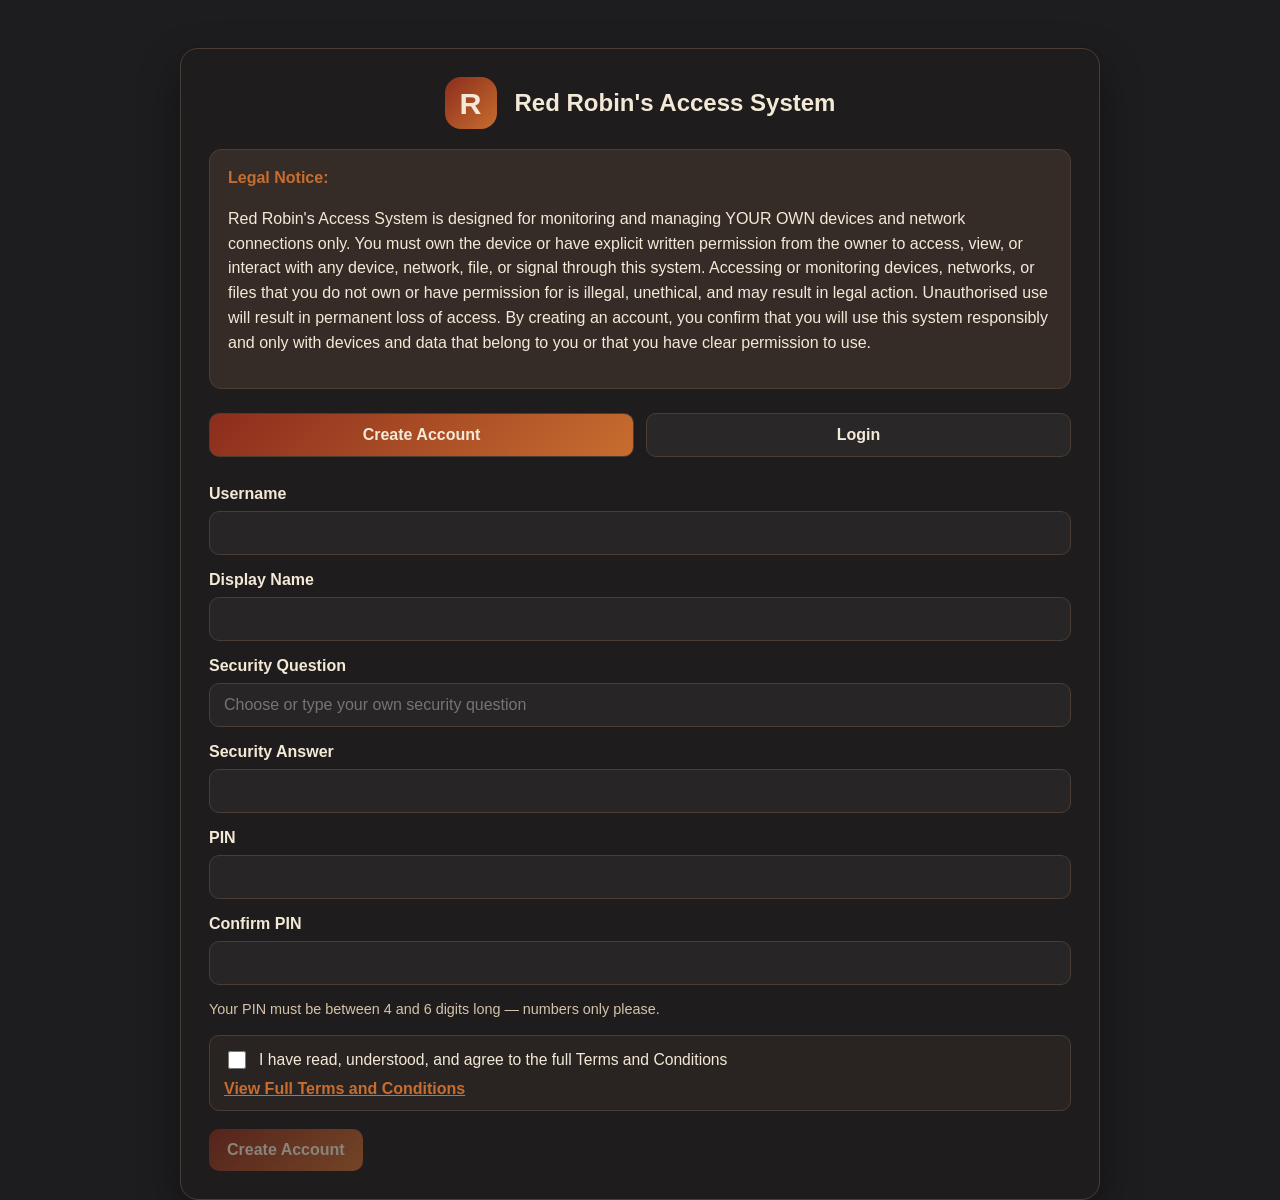
<file: index.html>
<!DOCTYPE html>
<html lang="en">
  <head>
    <meta charset="UTF-8" />
    <meta name="viewport" content="width=device-width, initial-scale=1.0" />
    <title>Red Robin's Access System</title>
    <link rel="stylesheet" href="styles.css" />
  </head>
  <body>
    <div id="app">
      <section id="authView" class="view active">
        <div class="auth-shell">
          <div class="brand-block">
            <div class="brand-mark">R</div>
            <h1>Red Robin's Access System</h1>
          </div>

          <div id="legalNotice" class="legal-notice">
            <strong>Legal Notice:</strong>
            <p>
              Red Robin's Access System is designed for monitoring and managing YOUR OWN devices and network connections only. You must own the device or have explicit written permission from the owner to access, view, or interact with any device, network, file, or signal through this system. Accessing or monitoring devices, networks, or files that you do not own or have permission for is illegal, unethical, and may result in legal action. Unauthorised use will result in permanent loss of access. By creating an account, you confirm that you will use this system responsibly and only with devices and data that belong to you or that you have clear permission to use.
            </p>
          </div>

          <div id="authTabs" class="auth-tabs">
            <button class="tab-button active" data-view="registerView">Create Account</button>
            <button class="tab-button" data-view="loginView">Login</button>
          </div>

          <div id="registerView" class="auth-panel active">
            <form id="registerForm" novalidate>
              <div class="form-row">
                <label for="regUsername">Username</label>
                <input id="regUsername" name="username" type="text" />
              </div>

              <div class="form-row">
                <label for="regDisplayName">Display Name</label>
                <input id="regDisplayName" name="displayName" type="text" />
              </div>

              <div class="form-row">
                <label for="regQuestion">Security Question</label>
                <input id="regQuestion" name="question" type="text" placeholder="Choose or type your own security question" />
              </div>

              <div class="form-row">
                <label for="regAnswer">Security Answer</label>
                <input id="regAnswer" name="answer" type="text" />
              </div>

              <div class="form-row">
                <label for="regPin">PIN</label>
                <input id="regPin" name="pin" type="password" inputmode="numeric" maxlength="6" pattern="\d*" />
              </div>

              <div class="form-row">
                <label for="regConfirmPin">Confirm PIN</label>
                <input id="regConfirmPin" name="confirmPin" type="password" inputmode="numeric" maxlength="6" pattern="\d*" />
              </div>

              <p class="pin-note">Your PIN must be between 4 and 6 digits long — numbers only please.</p>

          <div class="terms-agreement-box">
            <label class="terms-label" for="termsCheckbox">
              <input id="termsCheckbox" name="termsAgreement" type="checkbox" />
              <span>I have read, understood, and agree to the full Terms and Conditions</span>
            </label>
            <a href="#" class="inline-terms-link" data-action="open-terms" data-return-page="registerView">View Full Terms and Conditions</a>
          </div>

          <div id="registerError" class="field-message error hidden"></div>
          <button id="createAccountBtn" type="submit" class="primary-button" disabled>Create Account</button>
            </form>
          </div>

          <div id="loginView" class="auth-panel">
            <div class="welcome-copy">Welcome back — please enter your PIN to continue.</div>
            <form id="loginForm" novalidate>
              <div class="pin-wrapper">
                <input id="loginPin" type="password" inputmode="numeric" maxlength="6" pattern="\d*" />
                <button type="button" id="togglePinVisibility" class="icon-button" aria-label="Toggle PIN visibility">👁</button>
              </div>
              <div id="loginError" class="field-message error hidden"></div>
              <button type="submit" class="primary-button">Login</button>
              <label class="remember-me"><input type="checkbox" id="rememberMe" /> Remember me on this device</label>
              <button type="button" id="forgotPinBtn" class="text-button">I forgot my PIN</button>
              <a href="#" class="inline-terms-link small-link" data-action="open-terms" data-return-page="loginView">Terms and Conditions</a>
            </form>
          </div>
        </div>
      </section>

      <section id="mainAppView" class="view">
        <div class="layout-shell">
          <aside class="sidebar">
            <div class="sidebar-header">
              <div class="brand-mark small">R</div>
              <div>
                <h2>Red Robin</h2>
                <span>Access System</span>
              </div>
            </div>

            <nav id="mainNav" class="main-nav">
              <button class="nav-button active" data-page="dashboardPage">Dashboard</button>
              <button class="nav-button" data-page="networkPage">Network Monitor</button>
              <button class="nav-button" data-page="bluetoothPage">Bluetooth Scanner</button>
              <button class="nav-button" data-page="threatPage">Threat Detection</button>
              <button class="nav-button" data-page="devicesPage">Connected Devices</button>
              <button class="nav-button" data-page="transfersPage">File Transfers</button>
              <button class="nav-button" data-page="settingsPage">Settings</button>
              <button class="nav-button" data-page="aboutPage">About</button>
            </nav>

            <div class="sidebar-footer">
              <button id="logoutBtn" class="secondary-button">Log Out</button>
            </div>
          </aside>

          <main class="content-panel">
            <section id="dashboardPage" class="page active">
              <div class="page-header">
                <h2>Dashboard</h2>
                <div id="dashboardWelcome" class="welcome-pill"></div>
              </div>
              <div id="dashboardSummary" class="summary-grid"></div>
              <div class="card-grid two-up">
                <div class="panel">
                  <h3>Account Details</h3>
                  <div id="accountInfo" class="info-list"></div>
                </div>
                <div class="panel">
                  <h3>Quick Actions</h3>
                  <div class="stack-actions">
                    <button class="primary-button" data-page="networkPage">Open Network Monitor</button>
                    <button class="primary-button" data-page="bluetoothPage">Open Bluetooth Scanner</button>
                    <button class="primary-button" data-page="devicesPage">Open File Manager</button>
                  </div>
                </div>
              </div>
              <div class="panel">
                <h3>Login History</h3>
                <div id="dashboardHistory" class="history-list compact"></div>
              </div>
            </section>

            <section id="networkPage" class="page">
              <div class="page-header">
                <h2>Network Monitor</h2>
                <div class="header-actions">
                  <select id="refreshIntervalSelect">
                    <option value="manual">Manual Refresh Only</option>
                    <option value="5">Every 5 Seconds</option>
                    <option value="10">Every 10 Seconds</option>
                    <option value="30">Every 30 Seconds</option>
                    <option value="60">Every 1 Minute</option>
                    <option value="300">Every 5 Minutes</option>
                  </select>
                  <button id="refreshNetworkBtn" class="primary-button">Refresh Now</button>
                  <button id="copyNetworkBtn" class="secondary-button">Copy All Info</button>
                </div>
              </div>
              <div id="networkSummary" class="summary-grid"></div>
              <div class="panel">
                <h3>Active Connections</h3>
                <div id="networkConnections" class="table-list"></div>
              </div>
              <div class="panel">
                <h3>Network Activity Log</h3>
                <div id="networkLog" class="history-list"></div>
              </div>
              <div class="bottom-note">This section monitors YOUR internet connection only. It does not show you information about other people on the network. Monitoring or accessing other devices on your network without permission is illegal and this tool will not do that.</div>
            </section>

            <section id="bluetoothPage" class="page">
              <div class="page-header">
                <h2>Bluetooth Scanner</h2>
                <div class="header-actions">
                  <label class="toggle-inline">
                    <input id="bluetoothMasterToggle" type="checkbox" />
                    <span>Scanning Enabled</span>
                  </label>
                  <button id="scanBluetoothBtn" class="primary-button">Scan Now</button>
                </div>
              </div>
              <div id="bluetoothSummary" class="summary-grid"></div>
              <div class="panel">
                <h3>Detected Devices</h3>
                <div id="bluetoothList" class="device-list"></div>
              </div>
              <div class="panel">
                <h3>Bluetooth History</h3>
                <div id="bluetoothHistory" class="history-list"></div>
              </div>
              <div class="bottom-note">This scanner detects devices within range of YOUR computer only. It will not connect to or access devices without your permission. Unauthorised pairing or access to another person's device is illegal.</div>
            </section>

            <section id="threatPage" class="page">
              <div class="page-header">
                <h2>Threat Detection</h2>
                <div class="header-actions compact-right">
                  <button id="pauseAlertsBtn" class="secondary-button">Pause Alerts</button>
                  <button id="clearAlertsBtn" class="danger-button">Clear All Logs</button>
                </div>
              </div>
              <div class="notice-banner">This system monitors patterns on YOUR own device. It will not catch every possible problem and is NOT a replacement for proper antivirus or security software. Always use trusted sources and stay careful online. This tool does NOT hack or detect threats on other people's devices.</div>
              <div id="threatSummary" class="summary-grid"></div>
              <div class="panel">
                <h3>Live Alert Feed</h3>
                <div id="alertsFeed" class="alert-feed"></div>
              </div>
              <div class="panel">
                <h3>Archive</h3>
                <div id="alertArchive" class="history-list"></div>
              </div>
            </section>

            <section id="devicesPage" class="page">
              <div class="page-header">
                <h2>Connected Devices & File Manager</h2>
              </div>
              <div id="deviceCards" class="device-card-grid"></div>
              <div class="file-manager-panel">
                <div class="file-browser">
                  <div class="browser-toolbar">
                    <button id="fileBackBtn" class="small-button">Back</button>
                    <button id="fileForwardBtn" class="small-button">Forward</button>
                    <button id="fileUpBtn" class="small-button">Up</button>
                    <button id="fileHomeBtn" class="small-button">Home</button>
                    <input id="fileSearch" type="search" placeholder="Search files..." />
                    <select id="fileSortSelect">
                      <option value="name">Sort by Name</option>
                      <option value="date-desc">Sort by Date (Newest)</option>
                      <option value="date-asc">Sort by Date (Oldest)</option>
                      <option value="size-desc">Sort by Size (Largest)</option>
                      <option value="type">Sort by File Type</option>
                    </select>
                  </div>
                  <div class="file-layout">
                    <div class="file-content">
                      <div id="fileList" class="file-list"></div>
                    </div>
                    <aside class="file-details-panel">
                      <h3>Selected File</h3>
                      <div id="selectedFilePanel" class="selected-file-panel"></div>
                    </aside>
                  </div>
                </div>
              </div>
              <div class="bottom-note">⚠️ IMPORTANT — Only view, copy, or modify files on devices that YOU own or have explicit written permission to use. Unauthorised access to someone else's files is illegal and a serious violation of privacy. Always ask first.</div>
            </section>

            <section id="transfersPage" class="page">
              <div class="page-header">
                <h2>File Transfers</h2>
                <button id="clearTransfersBtn" class="secondary-button">Clear History</button>
              </div>
              <div class="panel">
                <h3>Active Transfers</h3>
                <div id="activeTransfers" class="transfer-list"></div>
              </div>
              <div class="panel">
                <h3>Transfer History</h3>
                <div id="transferHistory" class="transfer-list"></div>
              </div>
              <div class="bottom-note">⚠️ Only download, copy, or share files that you have the legal right to possess and use. Respect copyright laws and do not share sensitive or personal information that belongs to others.</div>
            </section>

            <section id="settingsPage" class="page">
              <div class="page-header">
                <h2>Settings</h2>
              </div>
              <div id="settingsContainer" class="settings-sections"></div>
            </section>

            <section id="aboutPage" class="page">
              <div class="page-header">
                <h2>About</h2>
              </div>
              <div class="legal-notice about-legal">
                <strong>Legal Notice:</strong>
                <p>Red Robin's Access System is designed for monitoring and managing YOUR OWN devices and network connections only. You must own the device or have explicit written permission from the owner to access, view, or interact with any device, network, file, or signal through this system. Accessing or monitoring devices, networks, or files that you do not own or have permission for is illegal, unethical, and may result in legal action. Unauthorised use will result in permanent loss of access. By creating an account, you confirm that you will use this system responsibly and only with devices and data that belong to you or that you have clear permission to use.</p>
              </div>
              <div class="panel about-panel">
                <p>Red Robin's Access System gives you full visibility and control over your own laptop computer, your internet connection, nearby Bluetooth devices, and any external devices you plug into your computer. It shows you what your own device is doing, what signals your computer can detect around you, what connections your computer is making to the internet, and lets you safely view, manage, and transfer files on devices that belong to you. This system does NOT allow you to access, control, or monitor other people's devices. That is illegal and this tool is not designed for that purpose.</p>
              </div>
            </section>
          </main>
        </div>
      </section>
    </div>

    <div id="modalBackdrop" class="modal-backdrop hidden">
      <div id="modalCard" class="modal-card"></div>
    </div>

    <div id="toast" class="toast hidden"></div>

    <script src="app.js"></script>
  </body>
</html>
</file>
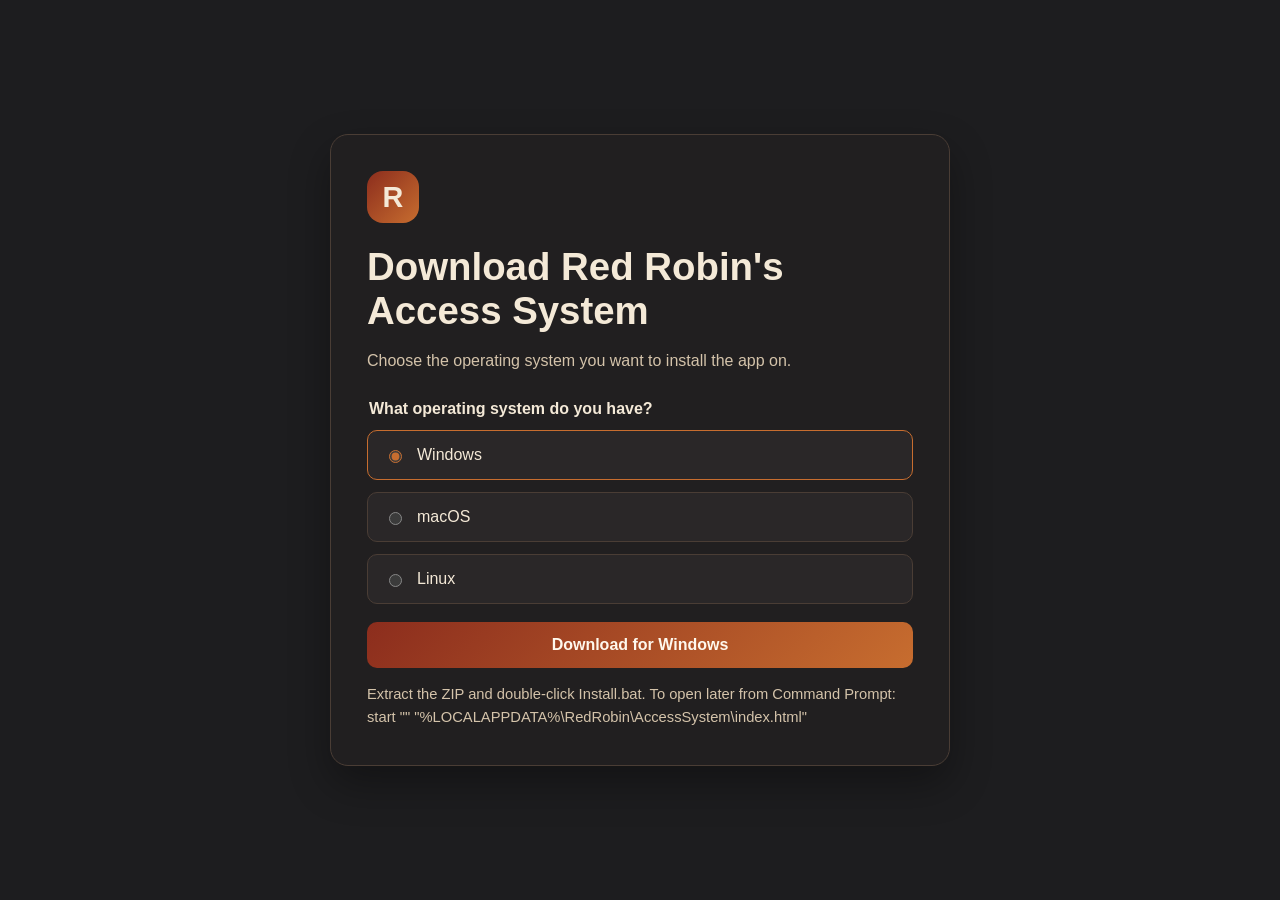
<file: download.html>
<!doctype html>
<html lang="en">
<head>
  <meta charset="utf-8">
  <meta name="viewport" content="width=device-width, initial-scale=1">
  <meta name="theme-color" content="#1d1d1f">
  <title>Download Red Robin's Access System</title>
  <style>
    :root {
      color-scheme: dark;
      font-family: "Segoe UI", Tahoma, sans-serif;
      background: #1d1d1f;
      color: #f4e9d7;
      --border: #4a3d35;
      --muted: #d4c3aa;
      --orange: #c76d2f;
      --panel: #2a2728;
    }

    * { box-sizing: border-box; }

    body {
      display: grid;
      min-height: 100vh;
      margin: 0;
      padding: 24px;
      place-items: center;
    }

    main {
      width: min(100%, 620px);
      padding: 36px;
      border: 1px solid var(--border);
      border-radius: 18px;
      background: #211f20;
      box-shadow: 0 18px 42px #0005;
    }

    .brand-mark {
      display: grid;
      width: 52px;
      height: 52px;
      margin-bottom: 22px;
      place-items: center;
      border-radius: 16px;
      background: linear-gradient(135deg, #8c2d1d, var(--orange));
      font-size: 1.8rem;
      font-weight: 900;
    }

    h1 { margin: 0 0 10px; font-size: clamp(1.8rem, 5vw, 2.4rem); }
    p { color: var(--muted); line-height: 1.55; }
    fieldset { display: grid; gap: 12px; margin: 26px 0 18px; padding: 0; border: 0; }
    legend { margin-bottom: 12px; font-weight: 700; }

    .system-option {
      display: flex;
      align-items: center;
      gap: 12px;
      padding: 15px 16px;
      border: 1px solid var(--border);
      border-radius: 10px;
      background: var(--panel);
      cursor: pointer;
    }

    .system-option:has(input:checked) { border-color: var(--orange); }
    .system-option input { accent-color: var(--orange); }
    .system-option:focus-within { outline: 2px solid var(--orange); outline-offset: 2px; }

    button {
      width: 100%;
      padding: 14px 18px;
      border: 0;
      border-radius: 10px;
      background: linear-gradient(135deg, #8c2d1d, var(--orange));
      color: #fff8ed;
      font: inherit;
      font-weight: 700;
    }

    button:disabled { background: #514943; color: #d4c3aa; cursor: not-allowed; }
    #download-status { min-height: 1.5em; margin-bottom: 0; font-size: 0.92rem; }

    @media (max-width: 480px) {
      main { padding: 26px 20px; }
    }
  </style>
</head>
<body>
  <main>
    <div class="brand-mark" aria-hidden="true">R</div>
    <h1>Download Red Robin's Access System</h1>
    <p>Choose the operating system you want to install the app on.</p>

    <form id="download-form">
      <fieldset>
        <legend>What operating system do you have?</legend>
        <label class="system-option">
          <input type="radio" name="operating-system" value="windows" checked>
          <span>Windows</span>
        </label>
        <label class="system-option">
          <input type="radio" name="operating-system" value="macos">
          <span>macOS</span>
        </label>
        <label class="system-option">
          <input type="radio" name="operating-system" value="linux">
          <span>Linux</span>
        </label>
      </fieldset>
      <button id="download-button" type="submit" disabled>Installer not available yet</button>
      <p id="download-status" role="status" aria-live="polite"></p>
    </form>
  </main>

  <script>
    const installerUrls = {
      windows: "./installers/RedRobinAccessSystem-Windows-installer.zip",
      macos: "./installers/RedRobinAccessSystem-macOS-installer.zip",
      linux: "./installers/RedRobinAccessSystem-Linux-installer.zip"
    };
    const systemNames = {
      windows: "Windows",
      macos: "macOS",
      linux: "Linux"
    };

    const form = document.getElementById("download-form");
    const button = document.getElementById("download-button");
    const status = document.getElementById("download-status");
    const options = form.querySelectorAll('input[name="operating-system"]');

    function updateDownloadButton() {
      const selectedSystem = form.querySelector('input[name="operating-system"]:checked').value;
      const available = Boolean(installerUrls[selectedSystem]);
      button.disabled = !available;
      button.textContent = available ? "Download for " + systemNames[selectedSystem] : "Installer not available yet";
      status.textContent = available
        ? selectedSystem === "windows"
          ? "Extract the ZIP and double-click Install.bat. To open later from Command Prompt: start \"\" \"%LOCALAPPDATA%\\RedRobin\\AccessSystem\\index.html\""
          : "The " + systemNames[selectedSystem] + " installer is ready to download."
        : "The " + systemNames[selectedSystem] + " installer download has not been configured yet.";
    }

    options.forEach((option) => option.addEventListener("change", updateDownloadButton));
    form.addEventListener("submit", (event) => {
      event.preventDefault();
      const selectedSystem = form.querySelector('input[name="operating-system"]:checked').value;
      const installerUrl = installerUrls[selectedSystem];
      if (!installerUrl) {
        updateDownloadButton();
        return;
      }

      const link = document.createElement("a");
      link.href = installerUrl;
      link.download = "";
      link.rel = "noopener";
      document.body.appendChild(link);
      link.click();
      link.remove();
    });

    updateDownloadButton();
  </script>
</body>
</html>
</file>
<file: styles.css>
:root {
  --robin-red: #8c2d1d;
  --robin-red-deep: #5e1d14;
  --robin-orange: #c76d2f;
  --robin-brown: #7a5d45;
  --robin-cream: #f4e9d7;
  --robin-cream-soft: #efe4d1;
  --robin-charcoal: #1d1d1f;
  --robin-panel: #2a2728;
  --robin-border: #4a3d35;
  --robin-muted: #d4c3aa;
  --danger-red: #d95555;
  --success-green: #3ea36d;
  --info-brown: #6d4d39;
  --shadow: rgba(0, 0, 0, 0.25);
}

* {
  box-sizing: border-box;
}

html, body {
  margin: 0;
  height: 100%;
  font-family: "Segoe UI", Tahoma, sans-serif;
  background: var(--robin-charcoal);
  color: var(--robin-cream);
}

body {
  min-height: 100vh;
}

button,
input,
select {
  font: inherit;
}

button {
  cursor: pointer;
  transition: transform 0.15s ease, filter 0.15s ease, background 0.2s ease;
}

button:hover {
  filter: brightness(1.04);
}

button:active {
  transform: translateY(1px) scale(0.99);
}

#app {
  min-height: 100vh;
}

.view {
  display: none;
  min-height: 100vh;
}

.view.active {
  display: block;
}

.auth-shell {
  max-width: 920px;
  margin: 48px auto;
  background: rgba(31, 29, 30, 0.96);
  border: 1px solid var(--robin-border);
  border-radius: 18px;
  padding: 28px;
  box-shadow: 0 18px 42px rgba(0, 0, 0, 0.35);
}

.brand-block {
  display: flex;
  align-items: center;
  justify-content: center;
  gap: 18px;
  margin-bottom: 20px;
}

.brand-mark {
  width: 52px;
  height: 52px;
  border-radius: 16px;
  background: linear-gradient(135deg, var(--robin-red), var(--robin-orange));
  color: var(--robin-cream);
  display: flex;
  align-items: center;
  justify-content: center;
  font-weight: 900;
  font-size: 1.9rem;
}

.brand-mark.small {
  width: 42px;
  height: 42px;
  font-size: 1.5rem;
}

.auth-shell h1,
.page-header h2,
.sidebar-header h2 {
  margin: 0;
  color: var(--robin-cream);
}

.legal-notice {
  background: rgba(122, 93, 69, 0.25);
  border: 1px solid var(--robin-border);
  border-radius: 12px;
  padding: 16px 18px;
  margin: 18px 0 24px;
  color: var(--robin-cream);
  line-height: 1.55;
}

.legal-notice strong {
  color: var(--robin-orange);
}

.auth-tabs {
  display: flex;
  gap: 12px;
  margin-bottom: 28px;
}

.tab-button {
  flex: 1;
  background: var(--robin-panel);
  color: var(--robin-cream);
  border: 1px solid var(--robin-border);
  border-radius: 10px;
  padding: 12px 18px;
  font-weight: 700;
}

.tab-button.active {
  background: linear-gradient(135deg, var(--robin-red), var(--robin-orange));
  color: var(--robin-cream);
}

.auth-panel {
  display: none;
}

.auth-panel.active {
  display: block;
}

form {
  display: block;
}

.form-row {
  margin-bottom: 16px;
}

.form-row label {
  display: block;
  margin-bottom: 8px;
  color: var(--robin-cream);
  font-weight: 600;
}

input[type="text"],
input[type="password"],
input[type="search"],
select {
  width: 100%;
  padding: 12px 14px;
  border-radius: 10px;
  border: 1px solid var(--robin-border);
  background: rgba(255, 255, 255, 0.04);
  color: var(--robin-cream);
}

input:focus,
select:focus {
  outline: 2px solid rgba(199, 109, 47, 0.6);
  border-color: var(--robin-orange);
}

input.invalid {
  border-color: var(--danger-red);
  box-shadow: 0 0 0 1px rgba(217, 85, 85, 0.6);
}

.pin-note {
  color: var(--robin-muted);
  margin: 6px 0 18px;
  font-size: 0.9rem;
}

.terms-agreement-box {
  border: 1px solid var(--robin-border);
  background: rgba(122, 93, 69, 0.12);
  border-radius: 10px;
  padding: 12px 14px;
  margin: 10px 0 18px;
}

.terms-label {
  display: flex;
  align-items: flex-start;
  gap: 10px;
  cursor: pointer;
  font-size: 0.98rem;
  line-height: 1.5;
}

.terms-label input {
  width: 18px;
  height: 18px;
  margin-top: 3px;
  accent-color: var(--robin-orange);
}

.inline-terms-link {
  display: inline-block;
  margin-top: 8px;
  color: var(--robin-orange);
  text-decoration: underline;
  font-weight: 700;
}

.small-link {
  display: block;
  margin-top: 12px;
  text-align: center;
  font-size: 0.9rem;
}

.field-message {
  min-height: 24px;
  margin: 8px 0 14px;
  font-weight: 600;
}

.field-message.error {
  color: #ff905d;
}

.field-message.success {
  color: #8fe3b5;
}

.hidden {
  display: none !important;
}

.primary-button,
.secondary-button,
.danger-button,
.text-button,
.small-button,
.icon-button,
.nav-button {
  border: none;
  border-radius: 10px;
  padding: 12px 18px;
  font-weight: 700;
}

.primary-button {
  background: linear-gradient(135deg, var(--robin-red), var(--robin-orange));
  color: var(--robin-cream);
}

.secondary-button {
  background: rgba(122, 93, 69, 0.3);
  color: var(--robin-cream);
  border: 1px solid var(--robin-border);
}

.danger-button {
  background: linear-gradient(135deg, #8f302f, var(--danger-red));
  color: var(--robin-cream);
}

.text-button {
  background: transparent;
  color: var(--robin-orange);
  padding: 8px 0;
  font-weight: 600;
}

.small-button {
  background: rgba(122, 93, 69, 0.3);
  color: var(--robin-cream);
  border: 1px solid var(--robin-border);
  padding: 8px 12px;
}

.icon-button {
  background: rgba(255, 255, 255, 0.04);
  color: var(--robin-cream);
  border: 1px solid var(--robin-border);
  padding: 9px 12px;
}

button[disabled] {
  opacity: 0.5;
  cursor: not-allowed;
}

.layout-shell {
  display: grid;
  grid-template-columns: 260px 1fr;
  min-height: 100vh;
}

.sidebar {
  background: linear-gradient(180deg, rgba(51, 27, 21, 0.9), rgba(27, 27, 29, 0.96));
  border-right: 1px solid var(--robin-border);
  padding: 24px 18px;
  display: flex;
  flex-direction: column;
}

.sidebar-header {
  display: flex;
  align-items: center;
  gap: 12px;
  padding: 10px 8px 24px;
}

.sidebar-header span {
  color: var(--robin-muted);
  font-size: 0.88rem;
}

.main-nav {
  display: flex;
  flex-direction: column;
  gap: 10px;
  flex: 1;
}

.nav-button {
  width: 100%;
  text-align: left;
  background: rgba(255, 255, 255, 0.02);
  color: var(--robin-cream);
  border: 1px solid transparent;
}

.nav-button.active {
  background: linear-gradient(135deg, rgba(140, 45, 29, 0.8), rgba(199, 109, 47, 0.8));
  border-color: rgba(255, 255, 255, 0.09);
}

.sidebar-footer {
  padding-top: 18px;
}

.content-panel {
  background: rgba(24, 23, 26, 0.96);
  padding: 30px;
}

.page {
  display: none;
}

.page.active {
  display: block;
}

.page-header {
  display: flex;
  justify-content: space-between;
  align-items: center;
  gap: 18px;
  margin-bottom: 24px;
}

.header-actions {
  display: flex;
  gap: 10px;
  align-items: center;
  flex-wrap: wrap;
}

.header-actions select {
  width: auto;
  min-width: 180px;
}

.welcome-pill {
  background: rgba(199, 109, 47, 0.18);
  border: 1px solid rgba(199, 109, 47, 0.4);
  color: var(--robin-orange);
  padding: 8px 12px;
  border-radius: 999px;
  font-weight: 600;
}

.summary-grid {
  display: grid;
  grid-template-columns: repeat(auto-fit, minmax(200px, 1fr));
  gap: 18px;
  margin-bottom: 24px;
}

.metric-card,
.panel {
  background: rgba(122, 93, 69, 0.12);
  border: 1px solid var(--robin-border);
  border-radius: 14px;
  padding: 18px;
  box-shadow: inset 0 1px 0 rgba(255,255,255,0.02);
}

.metric-card h3,
.panel h3 {
  margin: 0 0 12px;
  color: var(--robin-orange);
  font-size: 1rem;
}

.metric-value {
  font-size: 2rem;
  font-weight: 800;
  margin: 0;
}

.metric-label {
  margin-top: 8px;
  color: var(--robin-muted);
}

.card-grid.two-up {
  display: grid;
  grid-template-columns: repeat(2, minmax(300px, 1fr));
  gap: 18px;
  margin-bottom: 24px;
}

.info-list {
  display: grid;
  gap: 12px;
}

.info-row {
  display: flex;
  justify-content: space-between;
  gap: 16px;
  border-bottom: 1px solid rgba(255,255,255,0.07);
  padding-bottom: 8px;
}

.info-row span:first-child {
  color: var(--robin-muted);
}

.stack-actions {
  display: flex;
  flex-direction: column;
  gap: 10px;
}

.history-list,
.table-list,
.device-list,
.transfer-list,
.alert-feed {
  display: flex;
  flex-direction: column;
  gap: 12px;
}

.history-item,
.table-row,
.device-item,
.transfer-item,
.alert-item {
  background: rgba(255,255,255,0.02);
  border: 1px solid var(--robin-border);
  border-radius: 10px;
  padding: 12px 14px;
}

.history-item {
  display: flex;
  justify-content: space-between;
  gap: 12px;
  align-items: center;
}

.history-item small,
.table-row small,
.alert-item small,
.device-item small {
  color: var(--robin-muted);
}

.toggle-inline {
  display: inline-flex;
  align-items: center;
  gap: 8px;
  color: var(--robin-cream);
}

.bottom-note {
  margin-top: 18px;
  padding: 12px 16px;
  border-left: 4px solid var(--robin-orange);
  background: rgba(199, 109, 47, 0.08);
  color: var(--robin-cream);
  border-radius: 10px;
}

.notice-banner {
  background: rgba(199, 109, 47, 0.1);
  border: 1px solid rgba(199, 109, 47, 0.4);
  border-radius: 10px;
  padding: 14px 16px;
  margin-bottom: 16px;
  color: var(--robin-cream);
}

.device-card-grid {
  display: grid;
  grid-template-columns: repeat(auto-fit, minmax(180px, 1fr));
  gap: 16px;
  margin-bottom: 20px;
}

.device-card {
  background: rgba(122, 93, 69, 0.12);
  border: 1px solid var(--robin-border);
  border-radius: 12px;
  padding: 14px;
}

.device-card.active {
  border-color: var(--robin-orange);
  box-shadow: 0 0 0 1px rgba(199, 109, 47, 0.4);
}

.device-card h4 {
  margin: 0 0 10px;
}

.storage-bar {
  width: 100%;
  height: 10px;
  background: rgba(255,255,255,0.06);
  border-radius: 99px;
  overflow: hidden;
  margin: 8px 0;
}

.storage-bar span {
  display: block;
  height: 100%;
  background: linear-gradient(90deg, var(--robin-red), var(--robin-orange));
}

.file-manager-panel {
  background: rgba(122, 93, 69, 0.1);
  border: 1px solid var(--robin-border);
  border-radius: 14px;
  padding: 18px;
}

.browser-toolbar {
  display: flex;
  flex-wrap: wrap;
  gap: 8px;
  align-items: center;
  margin-bottom: 14px;
}

.browser-toolbar input,
.browser-toolbar select {
  flex: 1;
  min-width: 130px;
}

.file-layout {
  display: grid;
  grid-template-columns: 2fr 1fr;
  gap: 18px;
}

.file-content,
.file-details-panel {
  background: rgba(0, 0, 0, 0.08);
  border: 1px solid var(--robin-border);
  border-radius: 12px;
  padding: 12px;
}

.file-item {
  display: flex;
  align-items: center;
  justify-content: space-between;
  gap: 12px;
  background: rgba(255,255,255,0.02);
  border: 1px solid transparent;
  border-radius: 8px;
  padding: 10px 12px;
  margin-bottom: 8px;
  cursor: pointer;
}

.file-item.selected {
  border-color: var(--robin-orange);
}

.file-name {
  display: flex;
  align-items: center;
  gap: 10px;
  font-weight: 600;
}

.file-meta {
  color: var(--robin-muted);
  font-size: 0.82rem;
}

.file-details-panel h3 {
  margin-top: 0;
  color: var(--robin-orange);
}

.selected-file-panel {
  display: grid;
  gap: 8px;
  color: var(--robin-cream);
}

.action-buttons {
  display: flex;
  flex-wrap: wrap;
  gap: 8px;
  margin-top: 10px;
}

.transfer-item {
  display: grid;
  gap: 8px;
}

.transfer-header,
.transfer-meta,
.alert-header {
  display: flex;
  justify-content: space-between;
  gap: 10px;
  align-items: center;
}

.progress-track {
  width: 100%;
  height: 10px;
  border-radius: 99px;
  background: rgba(255,255,255,0.06);
  overflow: hidden;
}

.progress-bar {
  height: 100%;
  background: linear-gradient(90deg, var(--robin-red), var(--robin-orange));
}

.alert-item.warning {
  border-color: rgba(217, 85, 85, 0.7);
}

.alert-item.caution {
  border-color: rgba(199, 109, 47, 0.7);
}

.alert-item.info {
  border-color: rgba(122, 93, 69, 0.8);
}

.alert-item.warning .alert-type {
  color: #ff9a7f;
}

.alert-item.caution .alert-type {
  color: #ffbd69;
}

.alert-item.info .alert-type {
  color: #f2d8a7;
}

.alert-actions,
.transfer-actions {
  display: flex;
  gap: 8px;
  flex-wrap: wrap;
  margin-top: 10px;
}

.alert-item.reviewed {
  background: rgba(33, 40, 36, 0.2);
}

.settings-sections {
  display: flex;
  flex-direction: column;
  gap: 16px;
}

.settings-block {
  background: rgba(122, 93, 69, 0.12);
  border: 1px solid var(--robin-border);
  border-radius: 12px;
  padding: 16px;
}

.settings-block header {
  display: flex;
  justify-content: space-between;
  align-items: center;
  margin-bottom: 12px;
}

.settings-grid {
  display: grid;
  grid-template-columns: repeat(auto-fit, minmax(220px, 1fr));
  gap: 14px;
}

.setting-row {
  display: flex;
  justify-content: space-between;
  gap: 12px;
  align-items: center;
  padding: 8px 0;
  border-bottom: 1px solid rgba(255,255,255,0.06);
}

.setting-row:last-child {
  border-bottom: none;
}

.setting-row input[type="checkbox"] {
  width: 18px;
  height: 18px;
}

.setting-row input[type="range"] {
  width: 160px;
}

.form-actions {
  display: flex;
  gap: 10px;
  margin-top: 18px;
}

.modal-backdrop {
  position: fixed;
  inset: 0;
  background: rgba(10, 9, 10, 0.72);
  display: flex;
  align-items: center;
  justify-content: center;
  z-index: 999;
}

.modal-card {
  width: min(560px, calc(100vw - 28px));
  background: #211d1e;
  border: 1px solid var(--robin-border);
  border-radius: 16px;
  padding: 22px;
  box-shadow: 0 18px 42px rgba(0, 0, 0, 0.35);
  max-height: 90vh;
  overflow-y: auto;
}

.modal-card h3 {
  margin-top: 0;
  color: var(--robin-orange);
}

.terms-modal-content {
  color: var(--robin-cream);
  line-height: 1.6;
}

.terms-modal-content h3 {
  color: var(--robin-red);
  font-size: 1.7rem;
  margin-bottom: 12px;
}

.terms-modal-content ol {
  padding-left: 22px;
  margin: 18px 0;
  display: grid;
  gap: 12px;
}

.terms-modal-content li {
  margin-bottom: 6px;
}

.terms-modal-content h4 {
  color: var(--robin-orange);
  margin: 0 0 8px;
}

.terms-modal-content ul {
  margin: 8px 0 10px 22px;
  padding-left: 0;
}

.terms-modal-content p,
.terms-modal-content li {
  font-size: 0.96rem;
}

.full-width {
  width: 100%;
  margin-top: 16px;
}

.modal-card form {
  display: grid;
  gap: 12px;
}

.toast {
  position: fixed;
  bottom: 20px;
  right: 20px;
  background: rgba(29, 29, 31, 0.96);
  border: 1px solid var(--robin-border);
  border-radius: 12px;
  padding: 12px 16px;
  box-shadow: 0 10px 24px rgba(0,0,0,0.3);
  z-index: 1000;
}

.welcome-copy {
  margin-bottom: 18px;
  font-size: 1.15rem;
  color: var(--robin-cream);
  text-align: center;
}

.pin-wrapper {
  position: relative;
  margin-bottom: 10px;
}

.pin-wrapper input {
  padding-right: 48px;
}

.pin-wrapper .icon-button {
  position: absolute;
  right: 8px;
  top: 50%;
  transform: translateY(-50%);
}

.remember-me {
  display: flex;
  align-items: center;
  gap: 10px;
  margin: 16px 0 12px;
  color: var(--robin-muted);
}

.shake {
  animation: shake 0.35s ease-in-out;
}

@keyframes shake {
  0%, 100% { transform: translateX(0); }
  20% { transform: translateX(-8px); }
  40% { transform: translateX(8px); }
  60% { transform: translateX(-6px); }
  80% { transform: translateX(6px); }
}

@media (max-width: 960px) {
  .layout-shell {
    grid-template-columns: 1fr;
  }

  .sidebar {
    border-right: none;
    border-bottom: 1px solid var(--robin-border);
  }

  .content-panel {
    padding: 20px 16px 40px;
  }

  .file-layout,
  .card-grid.two-up {
    grid-template-columns: 1fr;
  }
}
</file>
